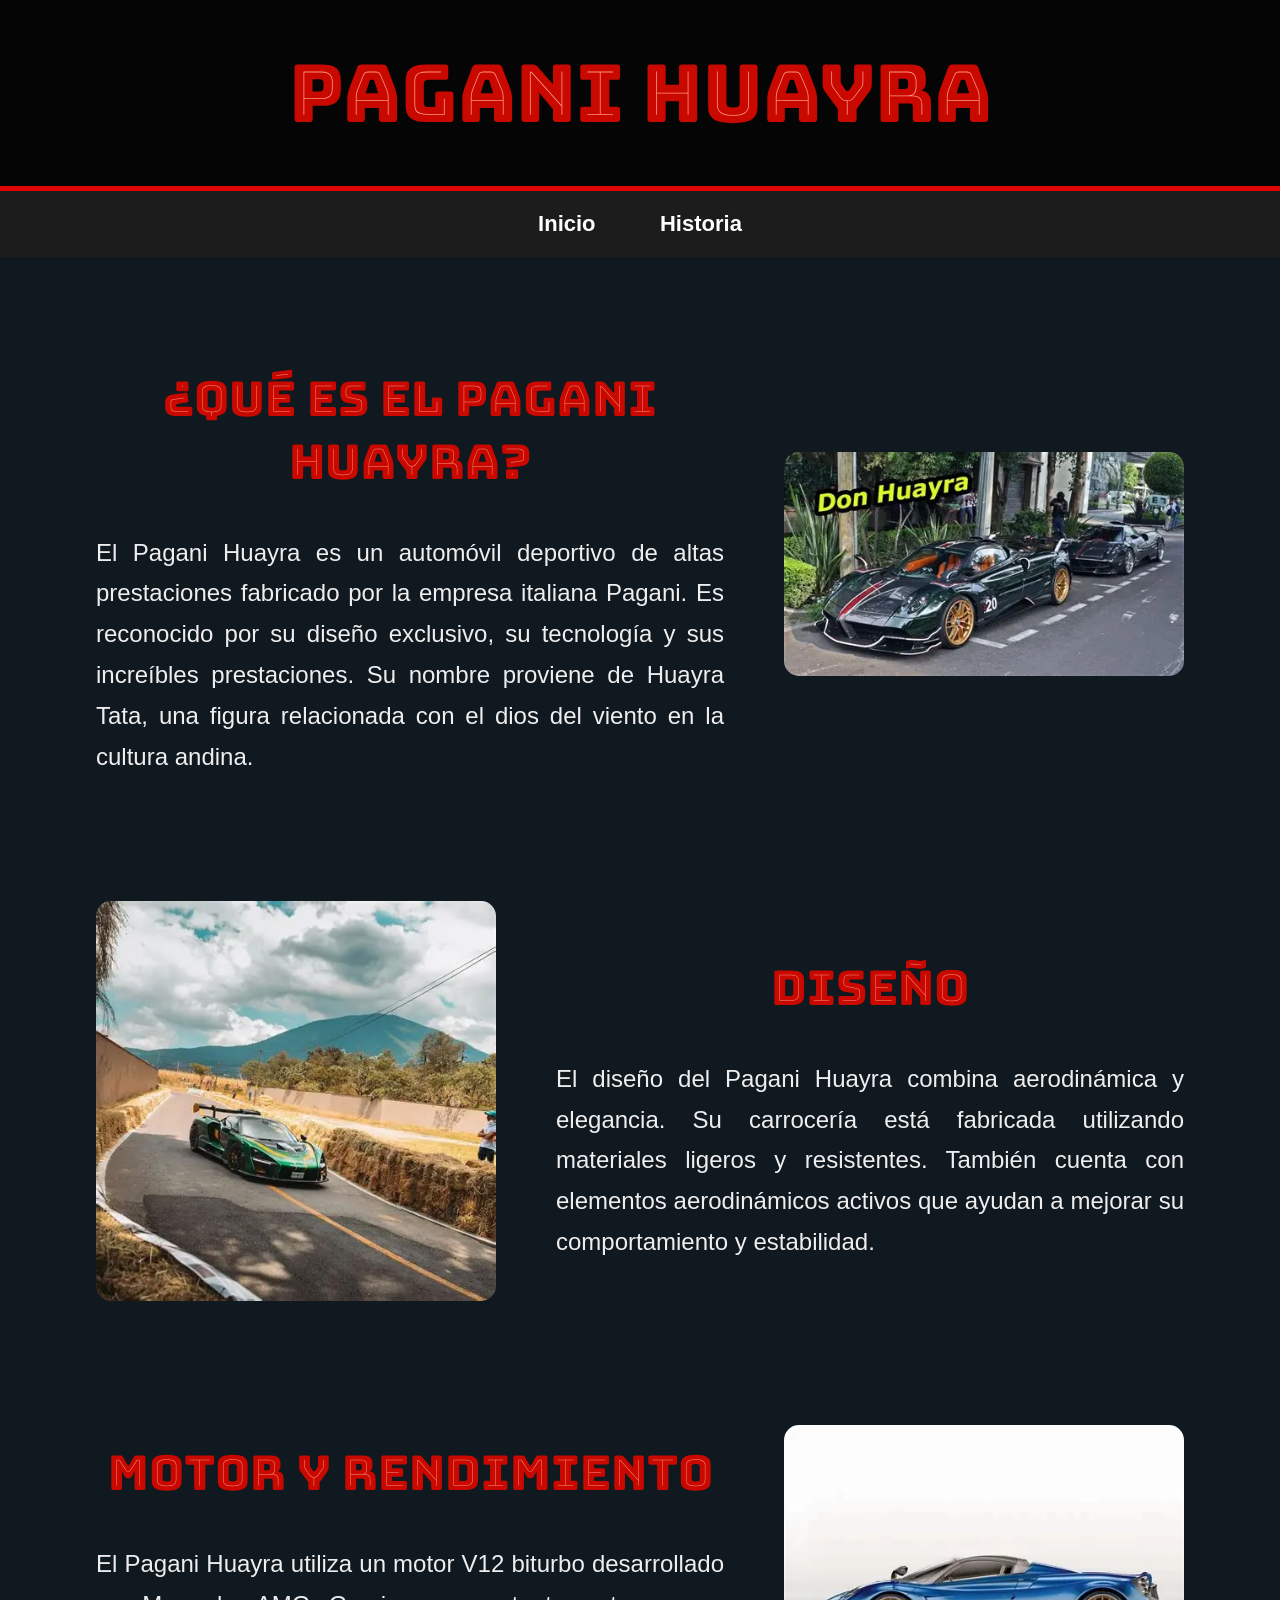
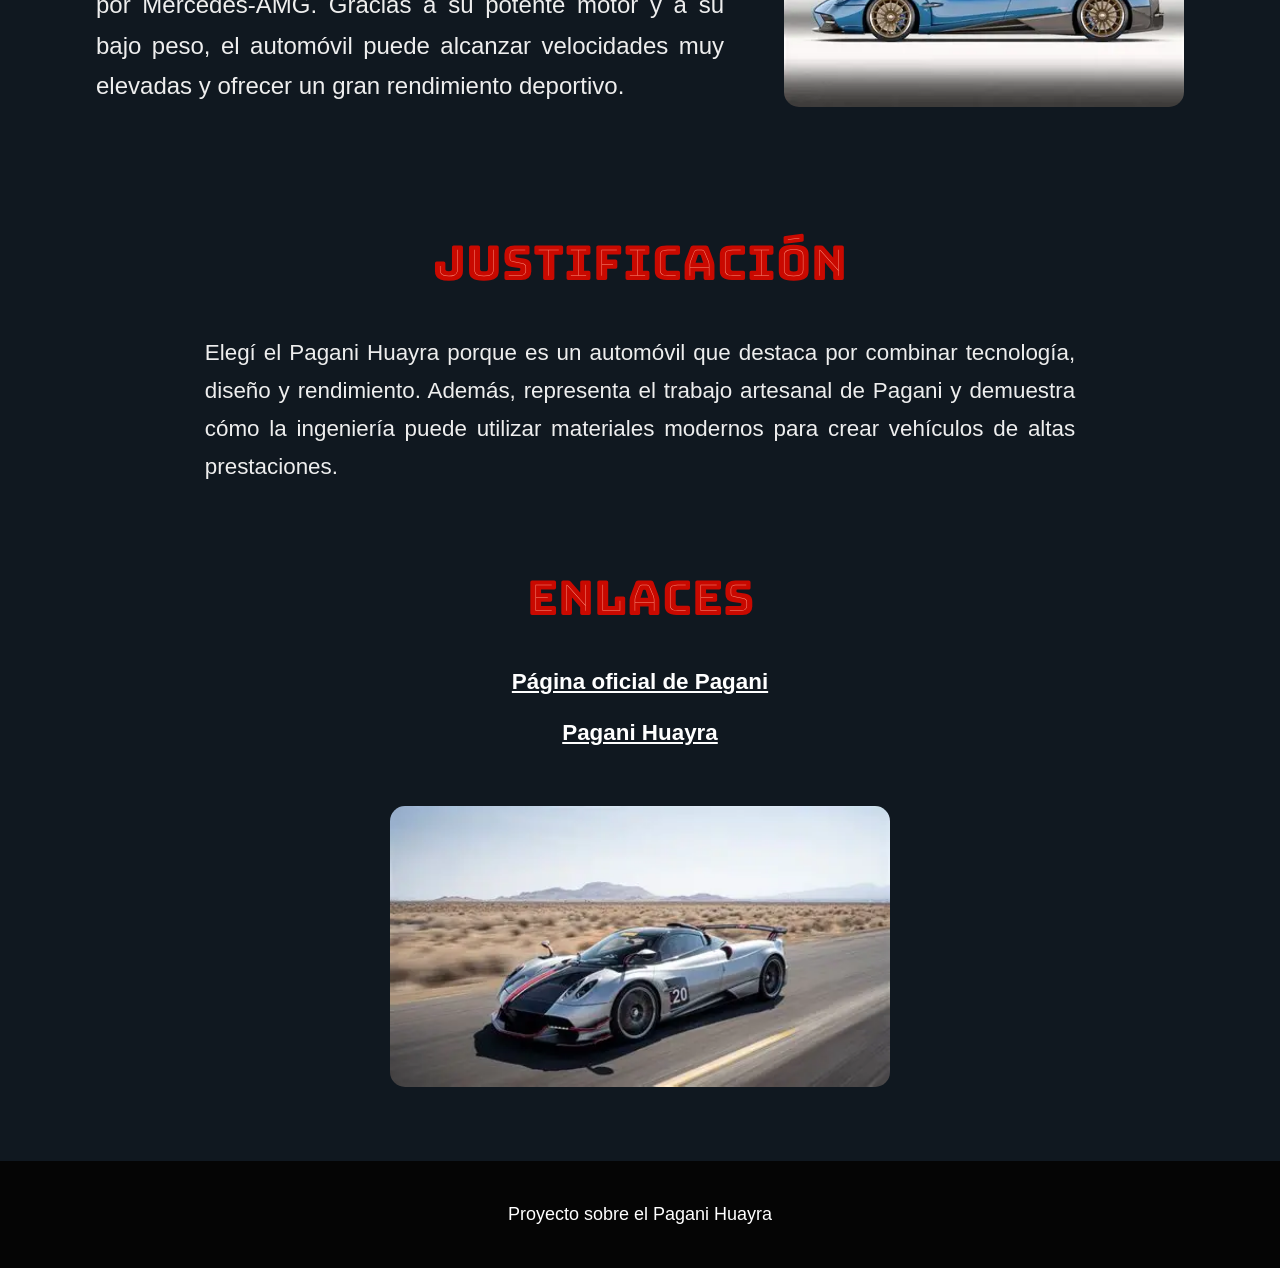
<file: Proyecto-final/html/1. donhuayra.html>
<!DOCTYPE html>
<html lang="es">

<head>
    <meta charset="UTF-8">
    <meta name="viewport" content="width=device-width, initial-scale=1.0">

    <title>Pagani Huayra</title>

    <link rel="stylesheet" href="../css/style.css">
</head>

<body>

    <header>
        <h1>Pagani Huayra</h1>
    </header>

    <nav>
        <a href="1. donhuayra.html">Inicio</a>
        <a href="2. historia.html">Historia</a>
    </nav>

    <main>
        <section class="contenido">

            <div class="texto">

                <h2>¿Qué es el Pagani Huayra?</h2>

                <p>
                    El Pagani Huayra es un automóvil deportivo de altas prestaciones
                    fabricado por la empresa italiana Pagani. Es reconocido por su
                    diseño exclusivo, su tecnología y sus increíbles prestaciones.
                    Su nombre proviene de Huayra Tata, una figura relacionada con
                    el dios del viento en la cultura andina.
                </p>

            </div>

            <img src="../img/huayra1.webp" alt="Pagani Huayra de frente">

        </section>
        <section class="contenido inverso">

            <img src="../img/huayra2.webp" alt="Pagani Huayra de lado">

            <div class="texto">

                <h2>Diseño</h2>

                <p>
                    El diseño del Pagani Huayra combina aerodinámica y elegancia.
                    Su carrocería está fabricada utilizando materiales ligeros
                    y resistentes. También cuenta con elementos aerodinámicos
                    activos que ayudan a mejorar su comportamiento y estabilidad.
                </p>

            </div>

        </section>
        <section class="contenido">

            <div class="texto">

                <h2>Motor y rendimiento</h2>

                <p>
                    El Pagani Huayra utiliza un motor V12 biturbo desarrollado
                    por Mercedes-AMG. Gracias a su potente motor y a su bajo peso,
                    el automóvil puede alcanzar velocidades muy elevadas y ofrecer
                    un gran rendimiento deportivo.
                </p>

            </div>

            <img src="../img/Huayra3.webp" alt="Motor del Pagani Huayra">

        </section>
        <section class="justificacion">

            <h2>Justificación</h2>

            <p>
                Elegí el Pagani Huayra porque es un automóvil que destaca por
                combinar tecnología, diseño y rendimiento. Además, representa
                el trabajo artesanal de Pagani y demuestra cómo la ingeniería
                puede utilizar materiales modernos para crear vehículos de
                altas prestaciones.
            </p>

        </section>
        <section class="enlaces">

            <h2>Enlaces</h2>

            <a href="https://www.pagani.com/" target="_blank">
                Página oficial de Pagani
            </a>

            <a href="https://www.pagani.com/huayra/" target="_blank">
                Pagani Huayra
            </a>

        </section>
        <section class="imagen-abajo">

            <img src="../img/Huayra4.webp" alt="Pagani Huayra en carretera">

        </section>

    </main>


    <footer>

        <p>
            Proyecto sobre el Pagani Huayra
        </p>

    </footer>

</body>

</html>
</file>
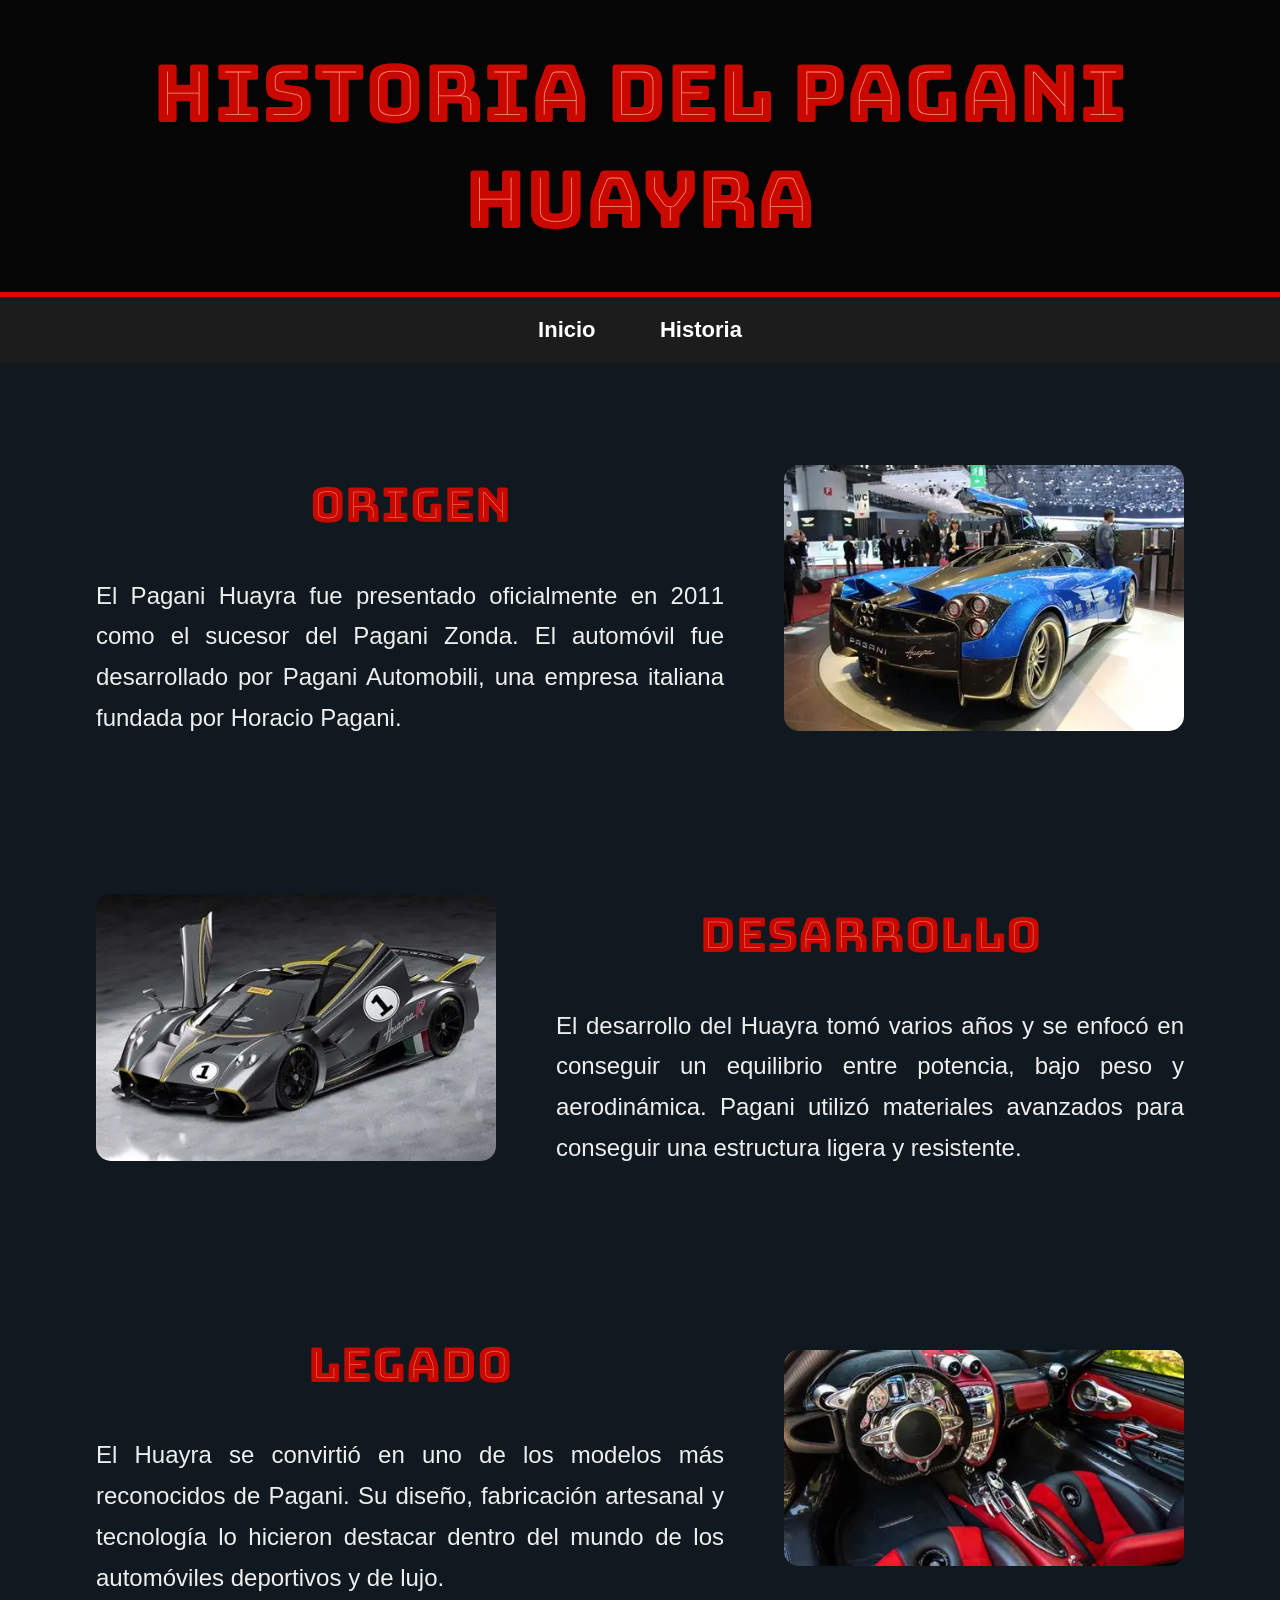
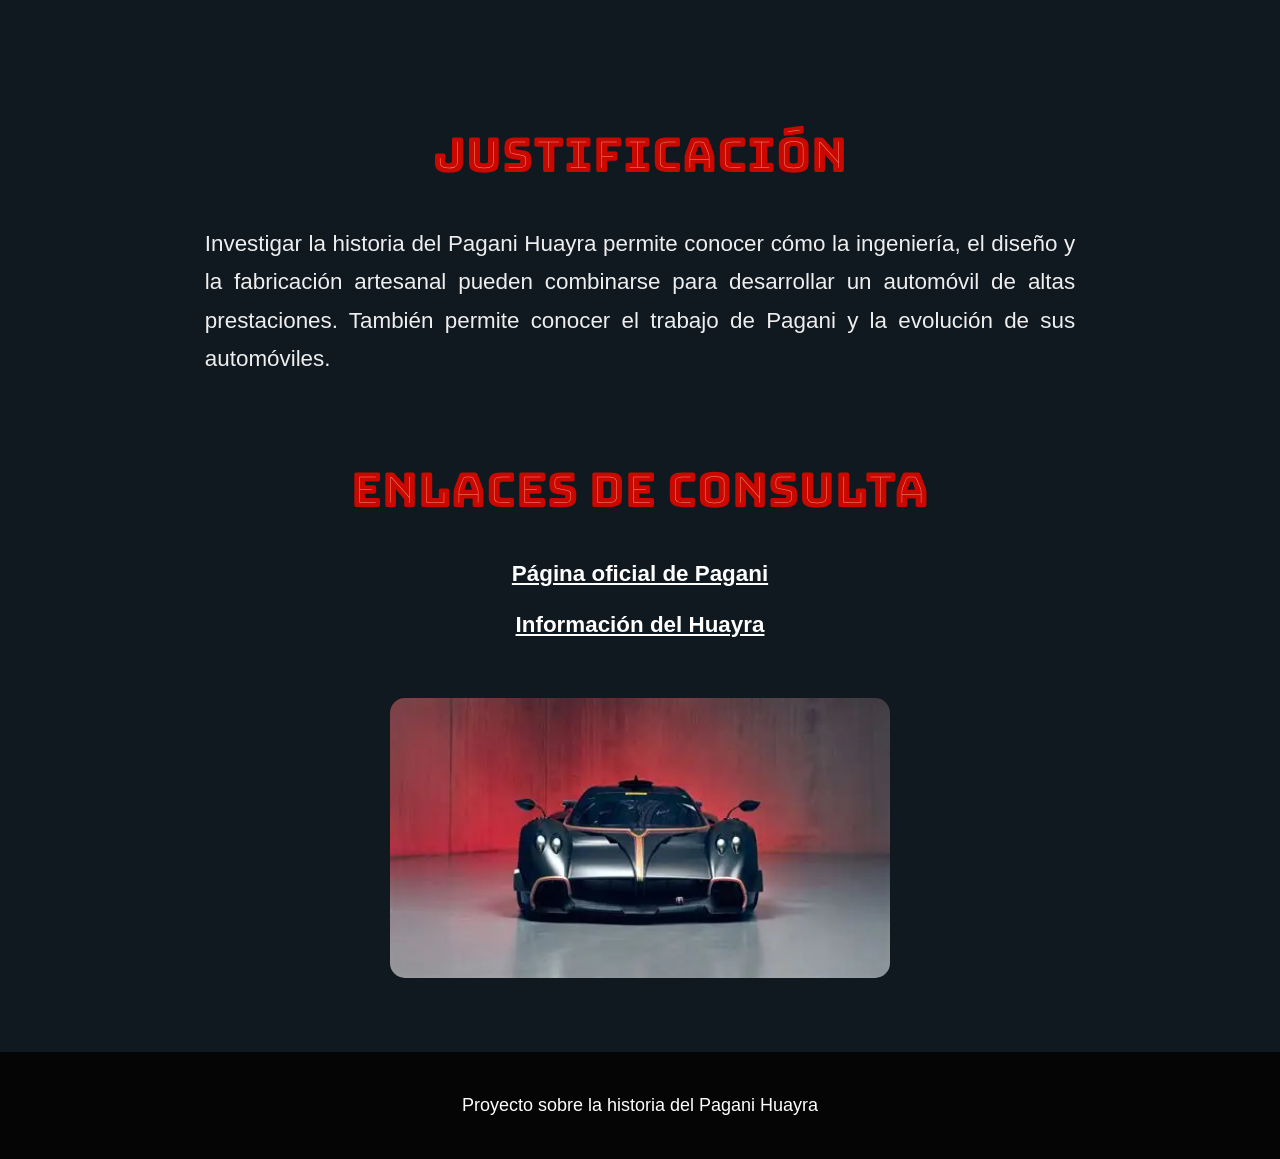
<file: Proyecto-final/html/2. historia.html>
<!DOCTYPE html>
<html lang="es">

<head>
    <meta charset="UTF-8">
    <meta name="viewport" content="width=device-width, initial-scale=1.0">

    <title>Historia del Pagani Huayra</title>

    <link rel="stylesheet" href="../css/style.css">
</head>

<body>

    <header>

        <h1>Historia del Pagani Huayra</h1>

    </header>


    <nav>

        <a href="1. donhuayra.html">Inicio</a>

        <a href="2. historia.html">Historia</a>

    </nav>


    <main>
        <section class="contenido">

            <div class="texto">

                <h2>Origen</h2>

                <p>
                    El Pagani Huayra fue presentado oficialmente en 2011 como
                    el sucesor del Pagani Zonda. El automóvil fue desarrollado
                    por Pagani Automobili, una empresa italiana fundada por
                    Horacio Pagani.
                </p>

            </div>

            <img src="../img/hua1.webp" alt="Pagani Huayra">

        </section>
        <section class="contenido inverso">

            <img src="../img/hua2.webp" alt="Diseño del Pagani Huayra">

            <div class="texto">

                <h2>Desarrollo</h2>

                <p>
                    El desarrollo del Huayra tomó varios años y se enfocó en
                    conseguir un equilibrio entre potencia, bajo peso y
                    aerodinámica. Pagani utilizó materiales avanzados para
                    conseguir una estructura ligera y resistente.
                </p>

            </div>

        </section>
        <section class="contenido">

            <div class="texto">

                <h2>Legado</h2>

                <p>
                    El Huayra se convirtió en uno de los modelos más reconocidos
                    de Pagani. Su diseño, fabricación artesanal y tecnología
                    lo hicieron destacar dentro del mundo de los automóviles
                    deportivos y de lujo.
                </p>

            </div>

            <img src="../img/hua3.webp" alt="Pagani Huayra">

        </section>
        <section class="justificacion">

            <h2>Justificación</h2>

            <p>
                Investigar la historia del Pagani Huayra permite conocer cómo
                la ingeniería, el diseño y la fabricación artesanal pueden
                combinarse para desarrollar un automóvil de altas prestaciones.
                También permite conocer el trabajo de Pagani y la evolución
                de sus automóviles.
            </p>

        </section>
        <section class="enlaces">

            <h2>Enlaces de consulta</h2>

            <a href="https://www.pagani.com/" target="_blank">
                Página oficial de Pagani
            </a>

            <a href="https://www.pagani.com/huayra/" target="_blank">
                Información del Huayra
            </a>

        </section>
        <section class="imagen-abajo">

            <img src="../img/hua4.webp" alt="Pagani Huayra">

        </section>


    </main>


    <footer>

        <p>
            Proyecto sobre la historia del Pagani Huayra
        </p>

    </footer>

</body>

</html>
</file>
<file: Proyecto-final/css/style.css>
@import url('https://fonts.googleapis.com/css2?family=Bungee+Tint&display=swap');

body {

    background-color: #101820;

    margin: 0;

    color: #eeeeee;

    font-family: Arial, sans-serif;

}
header {

    background-color: #050505;

    padding: 40px;

    border-bottom: 5px solid #e10600;

}
h1 {

    font-family: "Bungee Tint", sans-serif;

    font-weight: 400;

    font-style: normal;

    font-size: 5em;

    text-align: center;

    margin: 0;

}
nav {

    background-color: #1c1c1c;

    text-align: center;

    padding: 20px;

}
nav a {

    color: #ffffff;

    text-decoration: none;

    font-size: 22px;

    margin: 0 30px;

    font-weight: bold;

}
nav a:hover {

    color: #e10600;

}
main {

    width: 85%;

    margin: auto;

}
h2 {

    font-family: "Bungee Tint", sans-serif;

    font-weight: 400;

    font-style: normal;

    color: #e10600;

    font-size: 3em;

    text-align: center;

}
.contenido {

    display: flex;

    justify-content: space-between;

    align-items: center;

    gap: 60px;

    margin-top: 70px;

    margin-bottom: 100px;

}
.inverso {

    flex-direction: row;

}
.texto {

    width: 60%;

}
.texto p {

    color: #eeeeee;

    font-size: 1.5em;

    line-height: 1.7;

    text-align: justify;

}
.contenido img {

    width: 400px;

    height: auto;

    border-radius: 15px;

}
.justificacion {

    margin-top: 50px;

    margin-bottom: 80px;

    text-align: center;

}
.justificacion p {

    width: 80%;

    margin: auto;

    font-size: 1.4em;

    line-height: 1.7;

    text-align: justify;

}
.enlaces {

    text-align: center;

    margin-top: 50px;

    margin-bottom: 60px;

}
.enlaces a {

    display: block;

    color: #ffffff;

    font-size: 1.4em;

    margin: 25px;

    font-weight: bold;

}
.enlaces a:hover {

    color: #e10600;

}
.imagen-abajo {

    text-align: center;

    margin-top: 40px;

    margin-bottom: 70px;

}
.imagen-abajo img {

    width: 500px;

    height: auto;

    border-radius: 15px;

}
footer {

    background-color: #050505;

    color: #ffffff;

    text-align: center;

    padding: 25px;

}
footer p {

    font-size: 18px;

}
</file>
